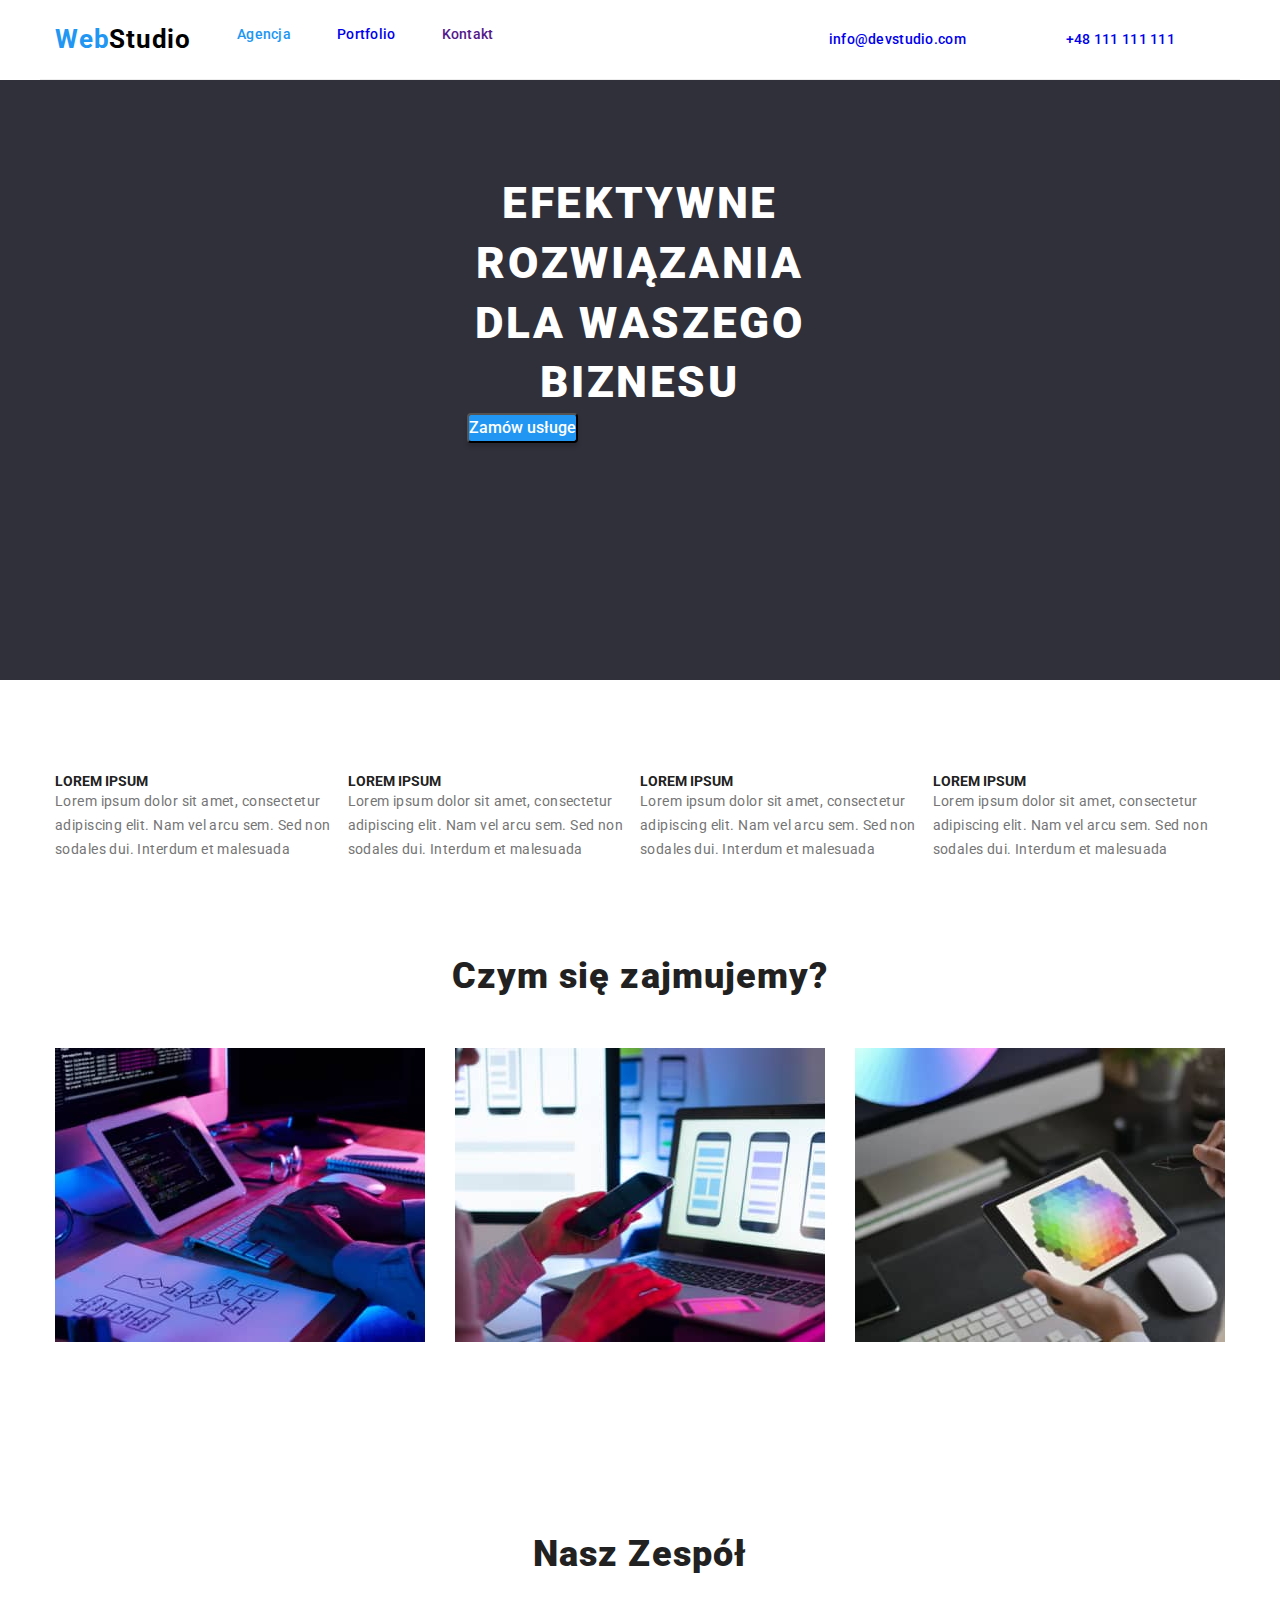
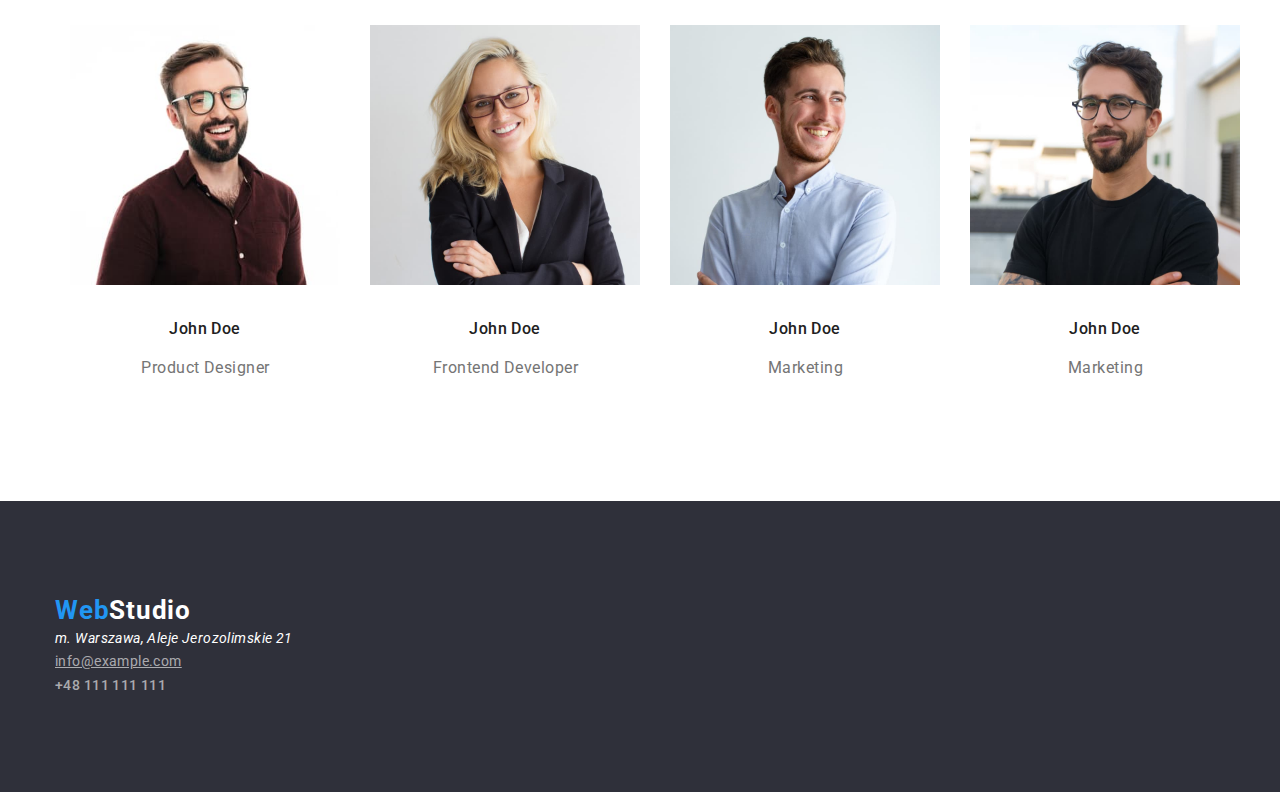
<file: index.html>
<!DOCTYPE html>
<html lang="en">
<head>
    <meta charset="UTF-8">
    <meta http-equiv="X-UA-Compatible" content="IE=edge">
    <meta name="viewport" content="width=device-width, initial-scale=1.0">

<link rel="preconnect" href="https://fonts.googleapis.com">
<link rel="preconnect" href="https://fonts.gstatic.com" crossorigin>
<link href="https://fonts.googleapis.com/css2?family=Raleway:wght@700&family=Roboto:wght@400;500;700;900&display=swap"
    rel="stylesheet">
    <link href="https://cdn.jsdelivr.net/npm/modern-normalize/modern-normalize.css">

    <title>Studio</title>
    <link rel="stylesheet" href="./styles/styles.css">
</head>

<body>

<header class="container header-box">
    <nav class="navigator">
        
        <ul class="header-list">
        <li><a class="logo" href="./index.html">Web<span class="logo-colour2">Studio</span></a></li>
        <li><a class="header-item current-side-item" href="">Agencja</a></li>
        <li><a class="header-item" href="./portfolio.html">Portfolio</a></li>
        <li><a class="header-item" href="">Kontakt</a></li>
        </ul>
    </nav>
    
    
    <div class="header-div">
        <a class="header-item" href="mailto:info@devstudio.com">info@devstudio.com</a>
        <a class="header-item" href="tel:+48111111111">+48 111 111 111</a>
    </div>
    
</header>


    <main>
        <section class="primary section">
            <div class="container">
            <h1 class="primary-item">EFEKTYWNE ROZWIĄZANIA DLA WASZEGO BIZNESU</h1>
            <button type="button" class="current-side-button">Zamów usługe</button>
            </div>
        </section>
        
        <ul class="container menu1 ">
            <li>
                <h4 class="fourth-header">LOREM IPSUM</h4>
                <p class="text">Lorem ipsum dolor sit amet, consectetur adipiscing elit. Nam vel arcu sem. Sed non sodales dui. Interdum et malesuada</p>
            </li>
            <li>
                <h4 class="fourth-header">LOREM IPSUM</h4>
                <p class="text">Lorem ipsum dolor sit amet, consectetur adipiscing elit. Nam vel arcu sem. Sed non sodales dui. Interdum et malesuada
                </p>
            </li>
            <li>
                <h4 class="fourth-header">LOREM IPSUM</h4>
                <p class="text">Lorem ipsum dolor sit amet, consectetur adipiscing elit. Nam vel arcu sem. Sed non sodales dui. Interdum et
                    malesuada
                </p>
            </li>
            <li>
                <h4 class="fourth-header">LOREM IPSUM</h4>
                <p class="text">Lorem ipsum dolor sit amet, consectetur adipiscing elit. Nam vel arcu sem. Sed non sodales dui. Interdum et
                    malesuada
                </p>
            </li>
        </ul>

    <section class="container section">
            <h2 class="header-secondary"><b>Czym się zajmujemy?</b></h2>
            
        <ul class="menu2">
            <li>
                <figure>
                <img src="./images/img1.jpg"
                 alt="Praca programisty na komputerze"
                 width="370"
                 height="294"
                 >
                </figure>
            </li>
            
            <li>
                <figure>
                <img src="./images/img2.jpg"
                alt="Praca programisty na telefonie "
                width="370"
                height="294"
                >
                </figure>
            </li>

            <li>
                <figure>
                <img src="./images/img3.jpg"
                alt="Praca programisty na tablecie"
                width="370"
                height="294"
                >
                </figure>
            </li>
        </ul>
    </section>

    <section class="container section">
        <h2 class="header-secondary "><b>Nasz Zespół</b></h2>
        
        <ul class="menu3 container">
            <li>
                <img src="./images/box1.jpg"
                    alt="Mężczyzna w okularach"
                    width="270"
                    height="260"
                    >
                    <h3 class="header-third">John Doe</h3>
                    <p class="span-item">Product Designer</p>
            </li>

            <li>
                
                    <img src="./images/box2.jpg"
                    alt="Pani w okularach"
                    width="270"
                    height="260"
                    >
                    <h3 class="header-third">John Doe</h3>
                
                <p class="span-item">Frontend Developer</p>
            </li>


            <li>
                
                    <img src="./images/box3.jpg" 
                    alt="Mężczyzna w okularach" 
                    width="270" 
                    height="260">
                    <h3 class="header-third">John Doe</h3>
                    <p class="span-item">Marketing</p>
            </li>

            <li>
                <img src="./images/box4.jpg" 
                alt="Mężczyzna w okularach" 
                width="270" 
                height="260">
                <h3 class="header-third">John Doe</h3>
                <p class="span-item">Marketing</p>
            </li>
            
                
        </ul>
    </section>
    </main>
    
    
<footer  class="footer-primary ">
    <div class="container section">
        
        <a class="logo footer-logo" href="http://127.0.0.1:5500/index.html">Web<span class="logo-colour">Studio</span></a>
        <address class="footer-item">m. Warszawa, Aleje Jerozolimskie 21</address>
    
    <ul class="footer-list">
        <li><a class="footer-item contacts" href="mailto:info@example.com">info@example.com</a></li>
        <li><a class="footer-item contacts header-item" href="tel:+48111111 111">+48 111 111 111</a></li>
    </ul>
    </div>
</footer>

</body>
</html>
</file>
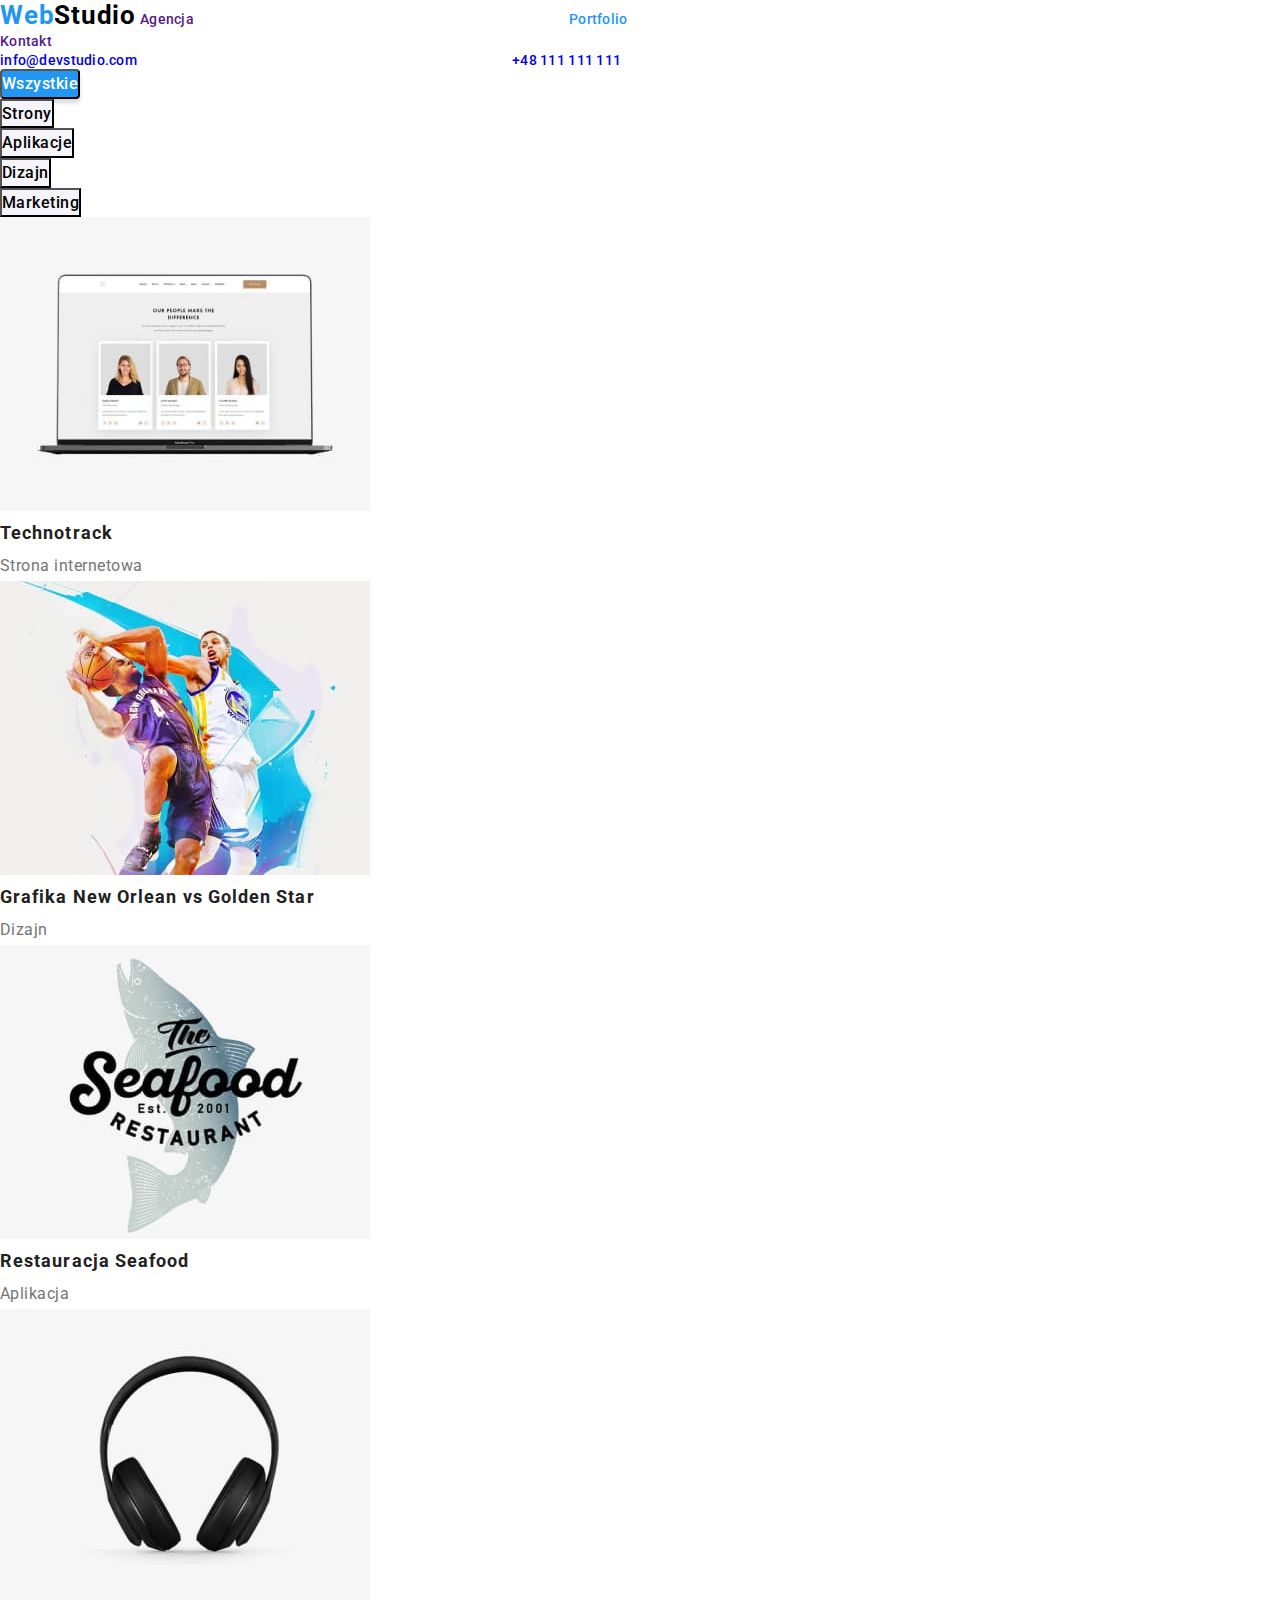
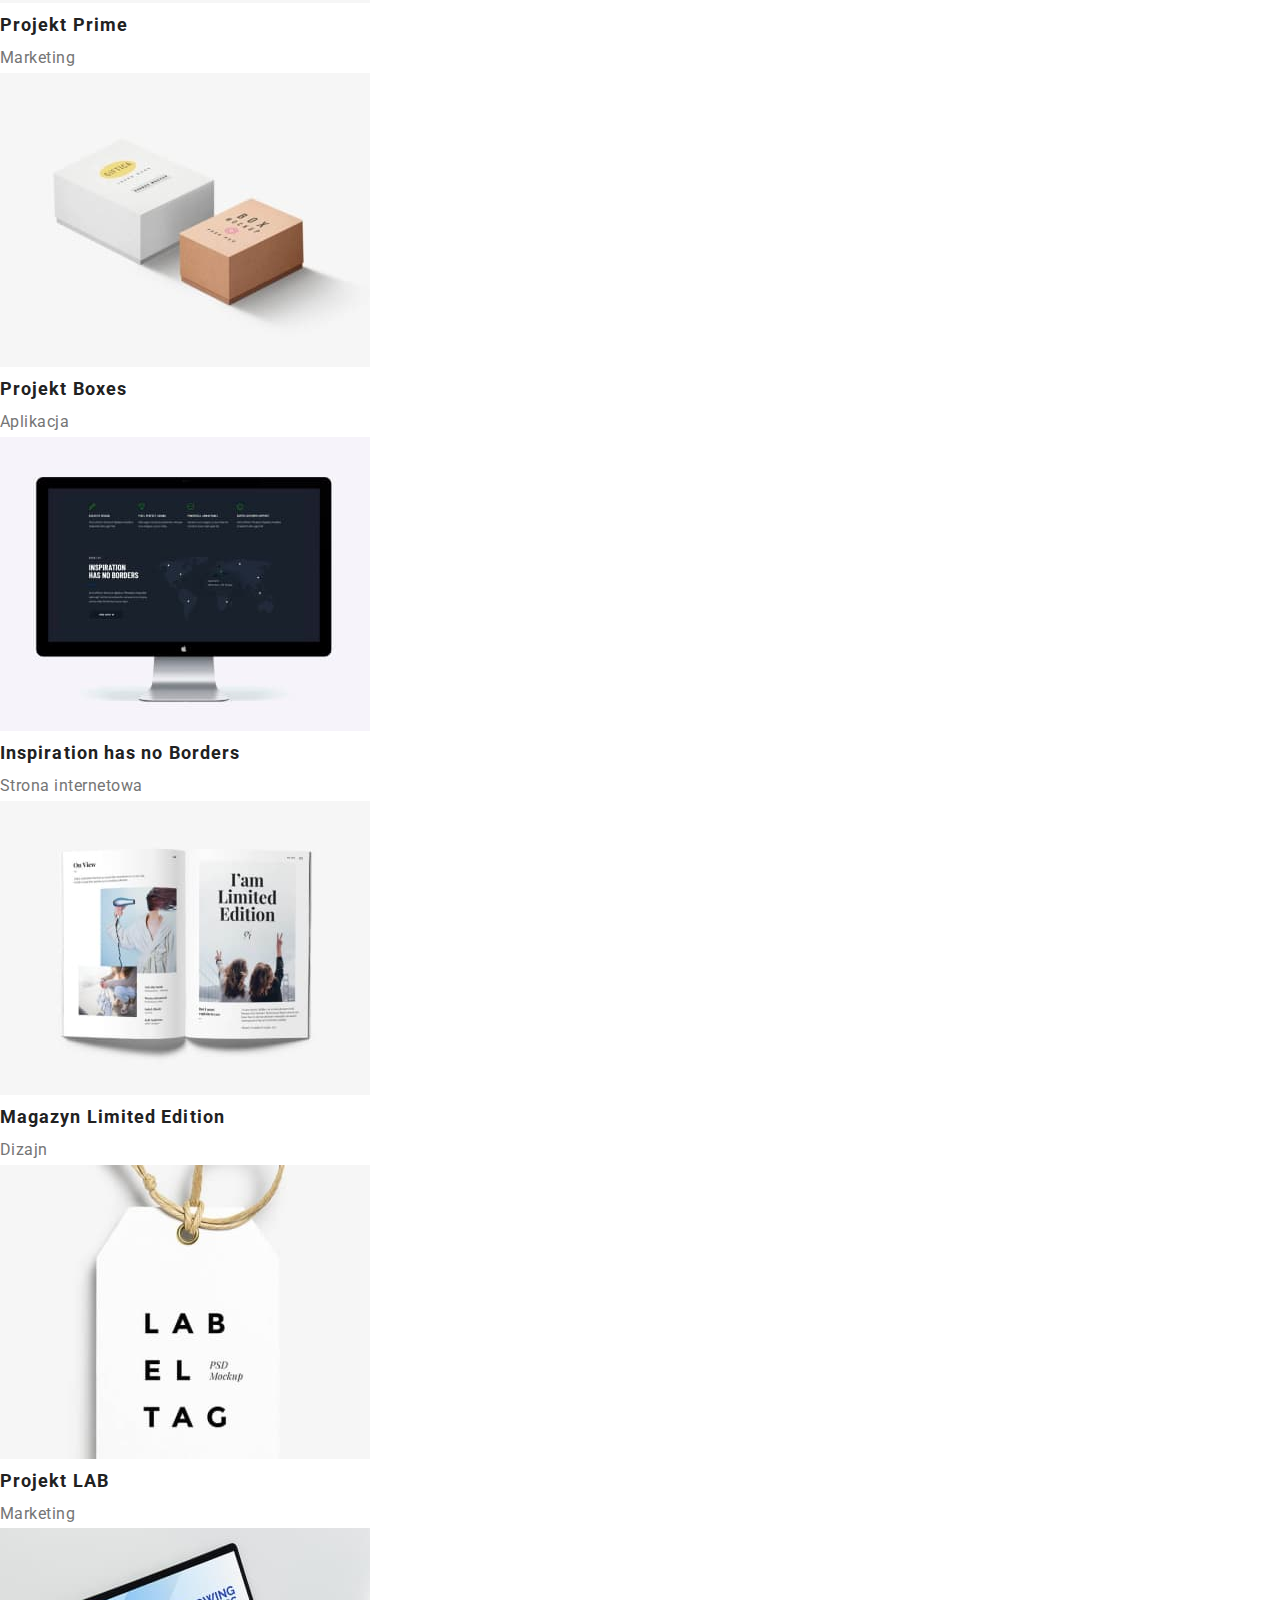
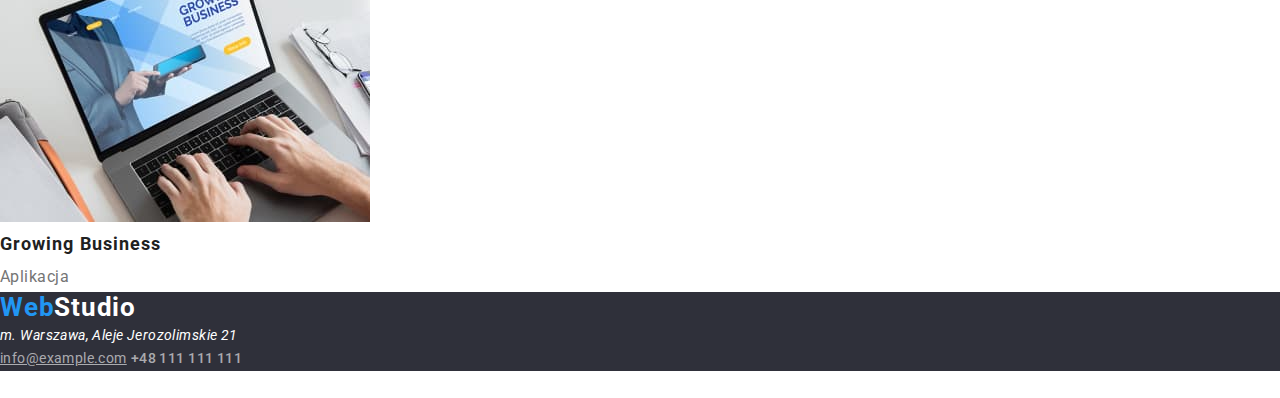
<file: portfolio.html>
<!DOCTYPE html>
<html lang="en">
<head>
    <meta charset="UTF-8">
    <meta http-equiv="X-UA-Compatible" content="IE=edge">
    <meta name="viewport" content="width=device-width, initial-scale=1.0">
    <title>Portfolio</title>
    <link rel="stylesheet" href="./styles/styles.css">
    <link rel="preconnect" href="https://fonts.googleapis.com">
    <link rel="preconnect" href="https://fonts.gstatic.com" crossorigin>
    <link href="https://fonts.googleapis.com/css2?family=Raleway:wght@700&family=Roboto:wght@400;500;700;900&display=swap"
        rel="stylesheet">
</head>


<body>
    
<header>
    <nav>
        <a class="logo" href="http://127.0.0.1:5500/index.html">Web<span class="logo-colour2">Studio</span></a>
        <a class="header-item" href="">Agencja</a>
        <a class="header-item current-side-item" href="http://127.0.0.1:5500/portfolio.html#">Portfolio</a>
        <a class="header-item" href="">Kontakt</a>
    </nav>
    <a class=header-item href="mailto:info@devstudio.com">info@devstudio.com</a>
    <a class=header-item href="tel:+48111111111">+48 111 111 111</a>
</header>
    
    <section>
        <ul>
            <li><button type="button" class="list-button current-side-button">Wszystkie</button></li>
            <li><button type="button" class="list-button">Strony</button></li>
            <li><button type="button" class="list-button">Aplikacje</button></li>
            <li><button type="button" class="list-button">Dizajn</button></li>
            <li><button type="button" class="list-button">Marketing</button></li>
        </ul>
    </section>

    <section>
        <ul>
           
            <li>
                <figure>
                    <img src="./images/portfolio-img1.jpg"
                    alt="zlaptop"
                    width="370"
                    height="294">
                    <figcaption class="figcaption-item-2">Technotrack</figcaption>
                    </figure>
                <span class="span-item-2">Strona internetowa</span>
            </li>
       
        <li>
            <figure>
            <img src="./images/portfolio-img2.jpg" 
            alt="dwoje męzczyzn z piłką do koszykówki" 
            width="370" 
            height="294">
            <figcaption class="figcaption-item-2">Grafika New Orlean vs Golden Star</figcaption>
            </figure>
            <span class="span-item-2">Dizajn</span>
        </li>

        <li>
            <figure>
            <img src="./images/portfolio-img3.jpg" 
            alt="grafika szyldu restauracji" 
            width="370" 
            height="294">
            <figcaption class="figcaption-item-2">Restauracja Seafood</figcaption>
            </figure>
            <span class="span-item-2">Aplikacja</span>
        </li>
        
        <li>
            <figure>
            <img src="./images/portfolio-img4.jpg" 
            alt="zdjęcie słuchawek" 
            width="370" 
            height="294">
            <figcaption class="figcaption-item-2">Projekt Prime</figcaption>
            </figure>
            <span class="span-item-2">Marketing</span>
        </li>

        <li>
            <figure>
            <img src="./images/portfolio-img5.jpg" 
            alt="dwa pudełka" 
            width="370" 
            height="294">
            <figcaption class="figcaption-item-2">Projekt Boxes</figcaption>
            </figure>
            <span class="span-item-2">Aplikacja</span>
        </li>

        <li>
            <figure>
            <img src="./images/portfolio-img6.jpg" 
            alt="MacBook" 
            width="370" 
            height="294">
            <figcaption class="figcaption-item-2">Inspiration has no Borders</figcaption>
            </figure>
            <span class="span-item-2">Strona internetowa</span>
        </li>

        <li>
            <figure>
            <img src="./images/portfolio-img7.jpg" 
            alt="magazyn czytelniczy" 
            width="370" 
            height="294">
            <figcaption class="figcaption-item-2">Magazyn Limited Edition</figcaption>
            </figure>
            <span class="span-item-2">Dizajn</span>
        </li>

        <li>
            <figure>
            <img src="./images/portfolio-img8.jpg" 
            alt="zawieszka z logo firmy" 
            width="370" 
            height="294">
            <figcaption class="figcaption-item-2">Projekt LAB</figcaption>
            </figure>
            <span class="span-item-2">Marketing</span>
        </li>

        <li>
            <figure>
            <img src="./images/portfolio-img9.jpg" 
            alt="zawieszka z logo firmy" 
            width="370" 
            height="294">
            <figcaption class="figcaption-item-2">Growing Business</figcaption>
            </figure>
            <span class="span-item-2">Aplikacja</span>
        </li>
        </ul>
    
    </section>

    <footer class="footer-primary">
    <a class="logo" href="http://127.0.0.1:5500/index.html">Web<span class="logo-colour">Studio</span></a>
    <address class="footer-item">m. Warszawa, Aleje Jerozolimskie 21</address>
    <a class="footer-item contacts" href="mailto:info@example.com">info@example.com</a>
    <a class="footer-item contacts header-item" href="tel:+48111111111">+48 111 111 111</a>
</footer>

</body>
</html>
</file>
<file: styles/styles.css>
*,
*::after,
*::before {
    margin: 0;
    padding: 0;
    box-sizing: border-box;
}


body {
    font-family: 'Raleway',
sans-serif;
font-family: 'Roboto',
sans-serif;
color: #212121;
background: #FFFFFF
}



.header-item {
    font-weight: 500;
        font-size: 14px;
        line-height: 1.15;
        letter-spacing: 0.02em;
        text-decoration-line: none;
        padding-top: 32px;
        padding-bottom: 32px;
        padding-right: 371px;
        
        

        
}
.header-item:hover {
    color: #2196F3;

}



.logo-colour {
    color: #ffffff;
}
.logo-colour2 {
    color:#000000;
}
.logo:hover {
    color: #2196F3;
}


.current-side-item {
    color: #2196F3;
    text-decoration-line: none;
}

.list-button {
    background: #F5F4FA;
    font-weight: 500;
        font-size: 16px;
        line-height: 1.6;
        /* text-align: center; */
        letter-spacing: 0.03em;
        font-family: inherit;
}
.list-button:hover {
background: #2196F3;
}
.list-button:focus {
    background: #2196F3;
}

.current-side-button {
    background: #2196F3;
    color: #FFFFFF;
    cursor: pointer;
    font-weight: 500;
        font-size: 16px;
        line-height: 1.6;
        font-family: inherit;
        border-radius: 4px;
        box-shadow: 0px 4px 4px rgba(0, 0, 0, 0.15);
        align-items: center;
}

.logo:focus {
    color: #2196F3;
}

.header-item:focus {
    color: #2196F3;

}

.header-list {
    display:flex;
    list-style: none;
    justify-content: center;
    /* padding-right:46px;
    padding-bottom: 32px;
    padding-top:32px;
     */

}



.footer-item {
        font-size: 14px;
        line-height: 1.71;
        letter-spacing: 0.03em;
        color: #FFFFFF;
}
.footer-item:hover {
    color: #2196F3;
}
.footer-item:focus {
    color: #2196F3;
}

.contacts {
    color: rgba(255, 255, 255, 0.6);
}



.primary-item {
    font-weight: 900;
        font-size: 44px;
        line-height: 1.36;
        letter-spacing: 0.06em;
        color: #FFFFFF;
        text-align:center;
}
.primary {  
    background: #2F303A;
    height: 600px;
    padding-left: 452px;
    padding-right: 452px;
    padding-top:200px;
    padding-bottom:200px;
    margin-bottom: 94px;
    
}

.fourth-header {
    font-weight: 700;
        font-size: 14px;
        line-height: 1.14;
        color: #212121;
}

.header-secondary {
    font-weight: 700;
        font-size: 36px;
        line-height: 1.16;
        letter-spacing: 0.03em;
        color: #212121;
        margin: 0 auto;
        text-align: center;
        margin-bottom:50px;
}
.text {
    font-size: 14px;
        line-height: 1.71;
        letter-spacing: 0.03em;
        color: #757575;
}

.header-third {
    font-weight: 500;
        font-size: 16px;
        line-height: 1.19;
        letter-spacing: 0.03em;
        color: #212121;
        margin: 0 auto;
            text-align: center;
            padding:30px 99px 10px 99px;
}

.span-item {
    font-size: 16px;
        line-height: 1.19;
        letter-spacing: 0.03em;
        color: #757575;
        margin:0 auto;
        text-align: center;
        padding:10px 61px 30px 62px;
        
}

.figcaption-item-2 {
    font-weight: 700;
        font-size: 18px;
        line-height: 2;
        letter-spacing: 0.06em;
    
        color: #212121;
}

.span-item-2 {
    font-size: 16px;
        line-height: 1.87;
        letter-spacing: 0.03em;
        color: #757575;
}

.footer-primary {
    background: #2F303A;
}


.logo {
    font-weight: 700;
    font-size: 26px;
    line-height: 1.2;
    letter-spacing: 0.03em;
    text-decoration-line: none;
    color: #2196F3;
        /* padding-left:215px;
        padding-right:93px;
        padding-top:24px;
        padding-bottom: 25px; */

       
         
    
}

.header-box {
    height:80px;
    display: flex;
    flex-direction:row;
    align-items:center;
    justify-content:space-between ;
    border-bottom: 1px solid #ECECEC;
   
}

.navigator a {
    padding-right:46px;
  
}
.navigator {
    display:flex;
    align-items: center;
    
}




.header-div {
    display:flex;
    justify-content: flex-end;
    
}

.header-div a {
    padding:50px;
}

.container {
    width:1200px;
    align-items: center;
    max-width:100%;
    padding: 0 15px;
    margin: 0 auto;
    list-style: none;
   
}

.menu1 {
    display:flex;
    list-style: none;
    
}

.menu2 {
    display:flex;
    list-style: none;
    justify-content: center;
    gap:30px;
}

.menu3 {
    display:flex;
    list-style: none;
    gap:30px;
}

.footer-list {
    list-style: none;
}

.section {
    padding-bottom: 94px;
    padding-top: 94px;
}
.footer-logo {
    padding-top: 60px;
    padding-bottom: 20px;
}
</file>
